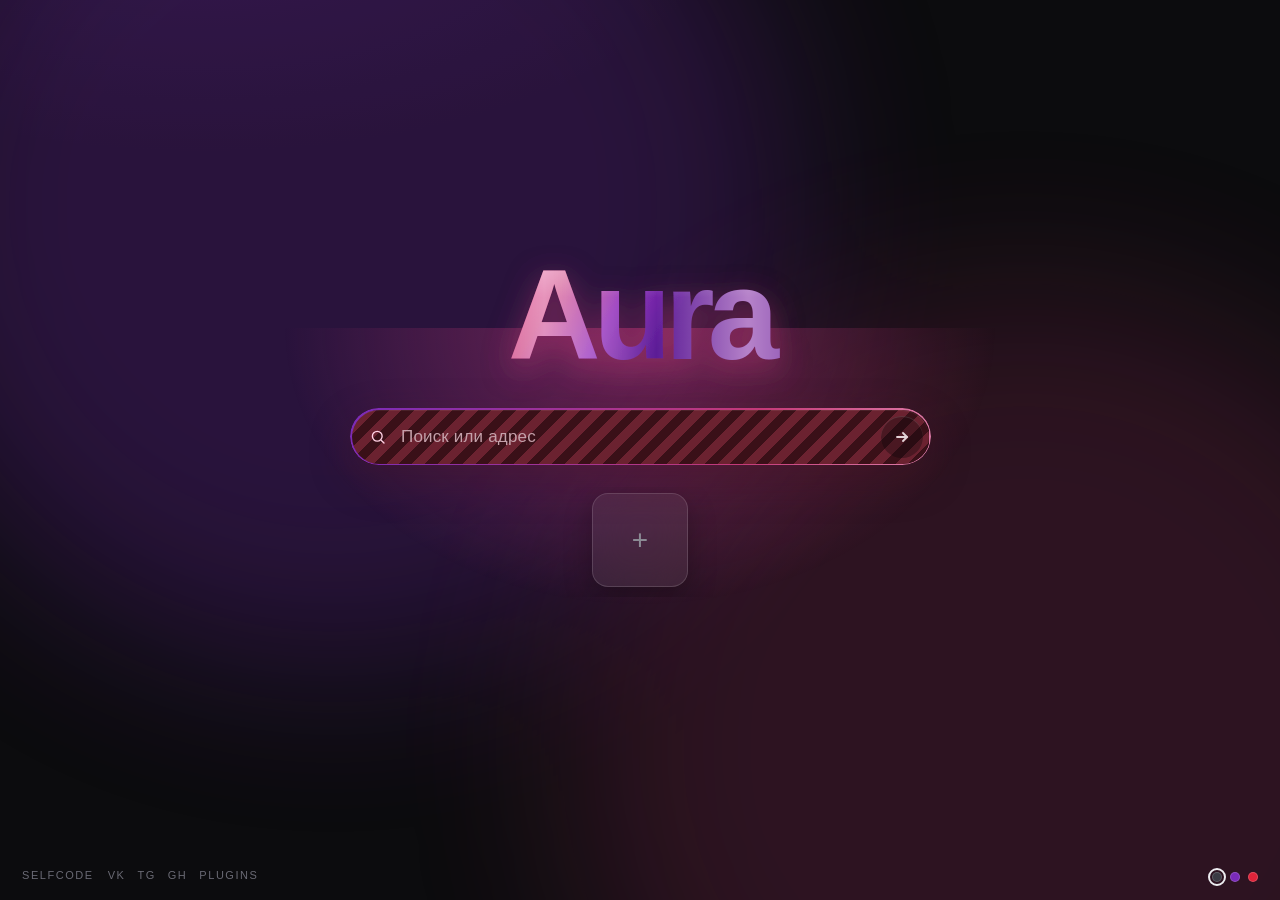
<file: welcome/index.html>
<!DOCTYPE html>
<html lang="ru">
<head>
  <meta charset="utf-8">
  <meta name="color-scheme" content="dark">
  <meta name="referrer" content="no-referrer">
  <meta http-equiv="Content-Security-Policy" content="default-src 'self'; script-src 'self'; style-src 'self'; img-src 'self' data: https:; connect-src 'none'; form-action https://duckduckgo.com; frame-ancestors 'none'; base-uri 'self'; object-src 'none'">
  <title>Aura</title>
  <link rel="stylesheet" href="welcome.css">
</head>
<body class="tab hud" data-scene="void" data-aurora="1" data-bg="0" data-bg-mode="cover">
  <div class="bg-photo" id="bg-photo" aria-hidden="true"></div>
  <div class="bg-aurora" aria-hidden="true"></div>
  <div class="hud-stage">
    <div class="brand">
      <h1 class="aura-word">
        <svg viewBox="0 0 560 180" width="560" height="180" role="img" aria-label="Aura">
          <defs>
            <linearGradient id="auraGrad" gradientUnits="userSpaceOnUse" x1="40" y1="20" x2="280" y2="160" spreadMethod="pad">
              <stop offset="0" stop-color="#ff8ab4"/>
              <stop offset="0.28" stop-color="#f04a86"/>
              <stop offset="0.55" stop-color="#c43a78"/>
              <stop offset="0.78" stop-color="#8a2bb8"/>
              <stop offset="1" stop-color="#5b1d96"/>
            </linearGradient>
            <linearGradient id="auraFlow" gradientUnits="userSpaceOnUse" x1="0" y1="0" x2="220" y2="0" spreadMethod="repeat">
              <stop offset="0" stop-color="#ffd0e4" stop-opacity="0"/>
              <stop offset="0.45" stop-color="#ffd0e4" stop-opacity="0.55"/>
              <stop offset="1" stop-color="#ffd0e4" stop-opacity="0"/>
              <animate attributeName="x1" values="-220;340" dur="4.2s" repeatCount="indefinite"/>
              <animate attributeName="x2" values="0;560" dur="4.2s" repeatCount="indefinite"/>
            </linearGradient>
            <linearGradient id="auraSheen" x1="0" y1="0" x2="0" y2="1">
              <stop offset="0" stop-color="#ffffff" stop-opacity="0.42"/>
              <stop offset="0.38" stop-color="#ffffff" stop-opacity="0"/>
            </linearGradient>
            <filter id="auraGlow" x="-25%" y="-30%" width="150%" height="180%">
              <feDropShadow dx="0" dy="10" stdDeviation="16" flood-color="#c43a78" flood-opacity="0.55"/>
            </filter>
          </defs>
          <text x="280" y="138" text-anchor="middle" font-size="138" font-weight="780" font-family="Segoe UI Variable Display, Segoe UI Variable, Segoe UI, sans-serif" fill="url(#auraGrad)" letter-spacing="-7.5" filter="url(#auraGlow)">Aura</text>
          <text class="aura-flow" x="280" y="138" text-anchor="middle" font-size="138" font-weight="780" font-family="Segoe UI Variable Display, Segoe UI Variable, Segoe UI, sans-serif" fill="url(#auraFlow)" letter-spacing="-7.5">Aura</text>
          <text x="280" y="138" text-anchor="middle" font-size="138" font-weight="780" font-family="Segoe UI Variable Display, Segoe UI Variable, Segoe UI, sans-serif" fill="url(#auraSheen)" letter-spacing="-7.5">Aura</text>
        </svg>
      </h1>
    </div>
    <form class="search" action="https://duckduckgo.com/" method="get" referrerpolicy="no-referrer">
      <span class="search-icon" aria-hidden="true">
        <svg viewBox="0 0 24 24" width="18" height="18" fill="none" stroke="currentColor" stroke-width="1.8" stroke-linecap="round" stroke-linejoin="round">
          <circle cx="11" cy="11" r="6.5"/>
          <path d="M16.2 16.2 20 20"/>
        </svg>
      </span>
      <input type="search" name="q" placeholder="Поиск или адрес" autofocus autocomplete="off" spellcheck="false" inputmode="search">
      <button type="submit" aria-label="Найти">
        <svg viewBox="0 0 16 16" width="16" height="16" fill="none" stroke="currentColor" stroke-width="1.8" stroke-linecap="round" stroke-linejoin="round">
          <path d="M3 8h10"/>
          <path d="m9 4 4 4-4 4"/>
        </svg>
      </button>
    </form>
    <div id="pins" class="pins" aria-label="Закреплённые сайты"></div>
  </div>
  <footer class="dev">
    <span>SelfCode</span>
    <nav>
      <a href="https://vk.com/selfcode_dev" rel="noreferrer noopener">VK</a>
      <a href="https://t.me/selfcode_dev" rel="noreferrer noopener">TG</a>
      <a href="https://github.com/SelfC0de" rel="noreferrer noopener">GH</a>
      <a href="plugins.html">Plugins</a>
    </nav>
  </footer>
  <div class="scenes" id="scenes" title="Сцена">
    <button type="button" data-scene="void" aria-label="Void"></button>
    <button type="button" data-scene="neon" aria-label="Neon"></button>
    <button type="button" data-scene="ember" aria-label="Ember"></button>
  </div>
  <div id="cmd" class="cmd" hidden>
    <button type="button" data-act="pin">Новый пин</button>
    <button type="button" data-act="reset-bg">Сбросить фон</button>
    <button type="button" data-act="settings">Настройки</button>
  </div>
  <div id="sheet" class="sheet" hidden>
    <div class="sheet-card">
      <header>
        <span>Стартовая</span>
        <button type="button" class="sheet-x" id="sheet-x" aria-label="Закрыть">×</button>
      </header>
      <label class="row">
        <span>Aurora-фон</span>
        <input type="checkbox" id="opt-aurora">
      </label>
      <div class="row col">
        <span>Сцена</span>
        <div class="seg" id="opt-scene">
          <button type="button" data-scene="void">Void</button>
          <button type="button" data-scene="neon">Neon</button>
          <button type="button" data-scene="ember">Ember</button>
        </div>
      </div>
      <div class="row col">
        <span>Своя картинка</span>
        <div class="bg-actions">
          <button type="button" id="opt-bg-pick">Выбрать файл</button>
          <button type="button" id="opt-bg-clear">Убрать</button>
        </div>
      </div>
      <div class="row col">
        <span>Как класть</span>
        <div class="seg" id="opt-bg-mode">
          <button type="button" data-mode="cover">Растянуть</button>
          <button type="button" data-mode="repeat">Замостить</button>
        </div>
      </div>
    </div>
  </div>
  <input id="bg-file" type="file" accept="image/*" hidden>
  <script src="welcome.js" defer></script>
</body>
</html>
</file>
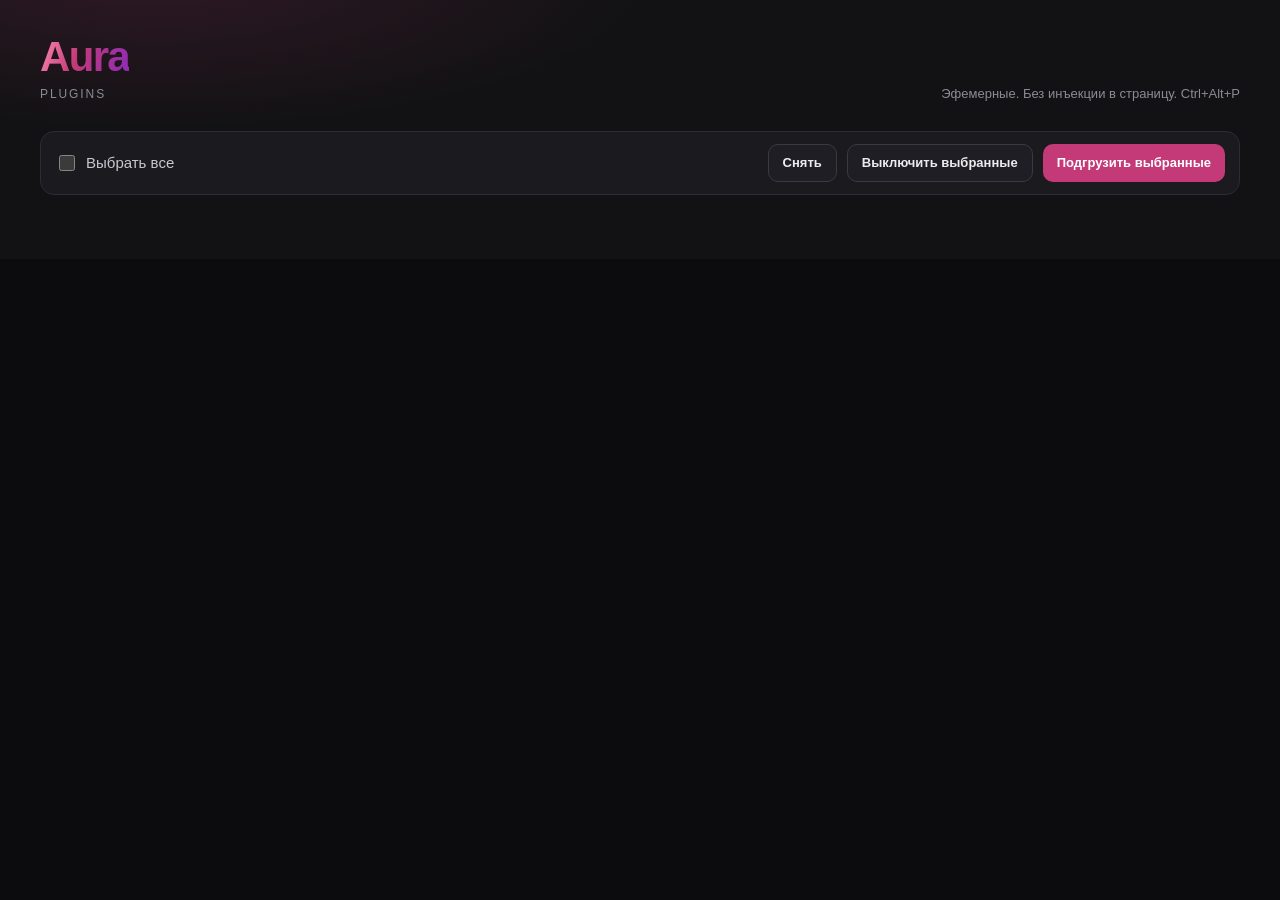
<file: welcome/plugins.html>
<!DOCTYPE html>
<html lang="ru">
<head>
  <meta charset="utf-8">
  <meta name="color-scheme" content="dark">
  <title>Aura plugins</title>
  <link rel="stylesheet" href="plugins.css">
</head>
<body>
  <header class="top">
    <div>
      <div class="word">Aura</div>
      <div class="sub">Plugins</div>
    </div>
    <div class="hint">Эфемерные. Без инъекции в страницу. Ctrl+Alt+P</div>
  </header>

  <section class="bar">
    <label class="all"><input type="checkbox" id="sel-all"> Выбрать все</label>
    <div class="spacer"></div>
    <button type="button" class="ghost" id="btn-none">Снять</button>
    <button type="button" class="ghost" id="btn-off">Выключить выбранные</button>
    <button type="button" class="pri" id="btn-load">Подгрузить выбранные</button>
  </section>

  <section id="list" class="list"></section>
  <p id="empty" class="empty" hidden>Нет плагинов в папке plugins\</p>

  <script src="plugins-page.js"></script>
</body>
</html>
</file>
<file: welcome/welcome.css>
:root {
  --bg: #0c0c0e;
  --card: #16161b;
  --line: #2c2c34;
  --text: #ececf0;
  --muted: #8b8b94;
  --accent: #c43a78;
  --violet: #7a2bb8;
  --red: #e0243a;
  --green: #3dff6a;
}
* { box-sizing: border-box; margin: 0; padding: 0; }
html, body {
  width: 100%;
  min-width: 100%;
  height: 100%;
  min-height: 100vh;
  margin: 0;
  background: var(--bg);
  color: var(--text);
  font: 15px/1.45 "Segoe UI Variable", "Segoe UI", sans-serif;
  -webkit-font-smoothing: antialiased;
}
body.tab {
  display: flex;
  flex-direction: column;
  align-items: center;
  justify-content: center;
  width: 100%;
  min-height: 100vh;
  padding: 48px 24px 120px;
  background:
    radial-gradient(1100px 520px at 18% -8%, rgba(122, 43, 184, .28), transparent 58%),
    radial-gradient(900px 480px at 92% 108%, rgba(224, 36, 58, .16), transparent 52%),
    var(--bg);
}
body.hud[data-scene="void"] {
  background:
    radial-gradient(900px 420px at 16% -10%, rgba(90, 40, 140, .18), transparent 58%),
    var(--bg);
}
body.hud[data-scene="neon"] {
  background:
    radial-gradient(1100px 520px at 18% -8%, rgba(122, 43, 184, .42), transparent 58%),
    radial-gradient(800px 460px at 92% 108%, rgba(0, 220, 255, .12), transparent 52%),
    var(--bg);
}
body.hud[data-scene="ember"] {
  background:
    radial-gradient(1000px 480px at 80% 110%, rgba(224, 36, 58, .32), transparent 55%),
    radial-gradient(700px 360px at 12% -6%, rgba(196, 58, 120, .22), transparent 50%),
    var(--bg);
}
.bg-photo,
.bg-aurora {
  position: fixed;
  inset: 0;
  pointer-events: none;
  z-index: 0;
}
.bg-photo {
  display: none;
  background-position: center;
}
body.hud[data-bg="1"] .bg-photo { display: block; }
body.hud[data-bg-mode="cover"] .bg-photo {
  background-size: cover;
  background-repeat: no-repeat;
}
body.hud[data-bg-mode="repeat"] .bg-photo {
  background-size: auto;
  background-repeat: repeat;
}
body.hud[data-bg="1"] .bg-photo::after {
  content: "";
  position: absolute;
  inset: 0;
  background: rgba(8, 8, 10, .46);
}
.bg-aurora { display: none; overflow: hidden; }
body.hud[data-aurora="1"] .bg-aurora { display: block; }
.bg-aurora::before,
.bg-aurora::after {
  content: "";
  position: absolute;
  width: 72vmax;
  height: 72vmax;
  border-radius: 50%;
  filter: blur(90px);
  opacity: .85;
  animation: aurora-drift 26s ease-in-out infinite;
}
.bg-aurora::before {
  top: -20vmax;
  left: -10vmax;
  background: rgba(122, 43, 184, .32);
}
.bg-aurora::after {
  right: -16vmax;
  bottom: -24vmax;
  background: rgba(196, 58, 120, .22);
  animation-delay: -9s;
}
body.hud[data-scene="neon"] .bg-aurora::before { background: rgba(160, 60, 255, .38); }
body.hud[data-scene="neon"] .bg-aurora::after { background: rgba(0, 210, 255, .18); }
body.hud[data-scene="ember"] .bg-aurora::before { background: rgba(224, 36, 58, .28); }
body.hud[data-scene="ember"] .bg-aurora::after { background: rgba(255, 140, 40, .16); }
@keyframes aurora-drift {
  0%, 100% { transform: translate(0, 0) scale(1); }
  50% { transform: translate(8%, -6%) scale(1.12); }
}
@media (prefers-reduced-motion: reduce) {
  .bg-aurora::before, .bg-aurora::after { animation: none; }
}
body.hud .hud-stage {
  position: relative;
  z-index: 1;
  width: min(760px, 100%);
  display: flex;
  flex-direction: column;
  align-items: center;
}
body.hud .brand {
  position: relative;
  margin-bottom: 10px;
}
body.hud .brand::after {
  content: "";
  position: absolute;
  left: 50%;
  top: 58%;
  width: 720px;
  height: 280px;
  transform: translateX(-50%);
  background: radial-gradient(ellipse at 50% 0%, rgba(196, 58, 120, .46), transparent 70%);
  pointer-events: none;
  z-index: 0;
}
body.hud .aura-word {
  display: block;
  margin: 0;
  font-size: 0;
  line-height: 0;
  background: none;
  color: inherit;
  filter: none;
}
body.hud .aura-word svg {
  display: block;
  width: min(520px, 88vw);
  height: auto;
  overflow: visible;
  position: relative;
  z-index: 1;
}
body.hud .aura-word svg .aura-flow {
  mix-blend-mode: screen;
}
@media (prefers-reduced-motion: reduce) {
  body.hud .aura-word animate { display: none; }
}
body.hud .search {
  position: relative;
  z-index: 1;
  isolation: isolate;
  max-width: 580px;
  margin-bottom: 22px;
  background-color: #4a1520;
  background-image: repeating-linear-gradient(
    135deg,
    #3a1018 0px,
    #3a1018 9px,
    #6b2230 9px,
    #6b2230 18px
  );
  border: 1px solid #2a0c12;
  box-shadow:
    inset 0 1px 0 rgba(255, 220, 230, .08),
    0 14px 40px rgba(74, 21, 32, .35);
}
body.hud .search::before {
  content: "";
  position: absolute;
  inset: -1.5px;
  border-radius: inherit;
  padding: 1.5px;
  background: linear-gradient(110deg, #7a2bb8, #c43a78, #ffd0e4, #e0243a, #7a2bb8);
  background-size: 280% 100%;
  pointer-events: none;
  opacity: 0;
  z-index: -1;
  -webkit-mask:
    linear-gradient(#000 0 0) content-box,
    linear-gradient(#000 0 0);
  -webkit-mask-composite: xor;
  mask:
    linear-gradient(#000 0 0) content-box,
    linear-gradient(#000 0 0);
  mask-composite: exclude;
  transition: opacity .18s ease;
}
body.hud .search:focus-within::before {
  opacity: 1;
  animation: search-run 2.4s linear infinite;
}
@keyframes search-run {
  0% { background-position: 0% 50%; }
  100% { background-position: 200% 50%; }
}
@media (prefers-reduced-motion: reduce) {
  body.hud .search:focus-within::before { animation: none; }
}
body.hud .pins {
  width: 100%;
  max-width: 720px;
  display: flex;
  flex-wrap: nowrap;
  justify-content: center;
  align-items: stretch;
  gap: 10px;
  overflow-x: auto;
  padding: 6px 4px 10px;
}
.pin-slot {
  position: relative;
  flex: 0 0 96px;
  width: 96px;
  min-height: 92px;
  border-radius: 16px;
  background: rgba(255, 255, 255, .07);
  border: 1px solid rgba(255, 255, 255, .14);
  box-shadow: 0 10px 28px rgba(0, 0, 0, .28);
  backdrop-filter: blur(18px);
  -webkit-backdrop-filter: blur(18px);
  overflow: visible;
}
.pin-slot.empty .pin-add,
.pin-slot.filled .pin-go {
  display: flex;
  flex-direction: column;
  align-items: center;
  justify-content: center;
  gap: 8px;
  width: 100%;
  height: 100%;
  min-height: 92px;
  border: 0;
  background: transparent;
  color: var(--muted);
  text-decoration: none;
  cursor: pointer;
}
.pin-add {
  font: 320 28px/1 "Segoe UI Variable", "Segoe UI", sans-serif;
  color: #6a6a74;
}
.pin-slot.empty:hover {
  border-color: rgba(196, 58, 120, .45);
}
.pin-slot.empty:hover .pin-add { color: var(--text); }
.pin-slot.filled:hover {
  border-color: var(--accent);
  transform: translateY(-1px);
}
.pin-ico {
  position: relative;
  width: 36px;
  height: 36px;
  border-radius: 12px;
  display: grid;
  place-items: center;
  background: rgba(255, 255, 255, .1);
  color: #fff;
  font: 650 14px/1 "Segoe UI Variable", "Segoe UI", sans-serif;
  overflow: hidden;
}
.pin-ico img {
  position: absolute;
  inset: 0;
  width: 100%;
  height: 100%;
  object-fit: cover;
  display: none;
}
.pin-ico.has-img img { display: block; }
.pin-ico.has-img .pin-glyph { display: none; }
.pin-title {
  max-width: 90%;
  color: var(--text);
  font-size: 12px;
  letter-spacing: .02em;
  white-space: nowrap;
  overflow: hidden;
  text-overflow: ellipsis;
}
.pin-del {
  position: absolute;
  top: 6px;
  right: 6px;
  z-index: 2;
  width: 24px;
  height: 24px;
  display: none;
  place-items: center;
  border: 0;
  border-radius: 8px;
  background: rgba(12, 12, 14, .82);
  color: #c8c8d0;
  cursor: pointer;
}
.pin-slot.filled:hover .pin-del { display: grid; }
.pin-del:hover { color: #fff; background: #e0243a; }
.pin-slot.editing {
  z-index: 6;
  flex: 0 0 228px;
  width: 228px;
  min-height: 92px;
  overflow: visible;
  background: #16161b;
  border-color: var(--accent);
}
#pins .pin-form {
  display: flex;
  flex-direction: column;
  gap: 8px;
  padding: 10px;
}
#pins .pin-form input {
  display: block;
  width: 100%;
  height: 34px;
  min-height: 34px;
  padding: 0 10px;
  border: 1px solid #3a3a44;
  border-radius: 8px;
  background: #121214;
  color: #ececf0;
  font: 400 13px/34px "Segoe UI Variable", "Segoe UI", sans-serif;
  outline: none;
  appearance: none;
  -moz-appearance: none;
}
#pins .pin-form input:focus { border-color: var(--accent); }
#pins .pin-form input.bad { border-color: #e0243a; }
#pins .pin-form .pin-actions {
  display: flex;
  align-items: center;
  gap: 8px;
}
#pins .pin-form .pin-save {
  flex: 1;
  height: 32px;
  border: 0;
  border-radius: 8px;
  background: linear-gradient(135deg, var(--violet), var(--accent));
  color: #fff;
  font: 650 12px/1 "Segoe UI Variable", "Segoe UI", sans-serif;
  letter-spacing: .06em;
  text-transform: uppercase;
  cursor: pointer;
}
#pins .pin-form .pin-close {
  flex: 0 0 32px;
  width: 32px;
  height: 32px;
  border: 1px solid #3a3a44;
  border-radius: 8px;
  background: #121214;
  color: #c8c8d0;
  font: 500 20px/32px "Segoe UI Variable", "Segoe UI", sans-serif;
  cursor: pointer;
}
#pins .pin-form .pin-close:hover {
  color: #fff;
  border-color: #e0243a;
  background: #2a1216;
}
body.hud .dev {
  position: fixed;
  left: 22px;
  bottom: 16px;
  display: flex;
  align-items: center;
  gap: 14px;
  color: #6a6a74;
  font-size: 11px;
  letter-spacing: .14em;
  text-transform: uppercase;
  z-index: 2;
}
.scenes {
  position: fixed;
  right: 22px;
  bottom: 18px;
  display: flex;
  gap: 8px;
  z-index: 2;
}
.scenes button {
  width: 10px;
  height: 10px;
  border-radius: 50%;
  border: 1px solid rgba(255,255,255,.18);
  background: #2a2a32;
  cursor: pointer;
  padding: 0;
}
.scenes button[data-scene="void"] { background: #3a3a44; }
.scenes button[data-scene="neon"] { background: #7a2bb8; }
.scenes button[data-scene="ember"] { background: #e0243a; }
.scenes button.on {
  outline: 2px solid #ececf0;
  outline-offset: 2px;
}
.cmd {
  position: fixed;
  z-index: 20;
  min-width: 188px;
  padding: 6px;
  background: #141418;
  border: 1px solid #3a3a44;
  border-radius: 12px;
  box-shadow: 0 16px 40px rgba(0,0,0,.55);
  display: flex;
  flex-direction: column;
}
.cmd[hidden] { display: none; }
.cmd button {
  height: 34px;
  border: 0;
  border-radius: 8px;
  background: transparent;
  color: var(--text);
  text-align: left;
  padding: 0 10px;
  font: 500 13px/1 "Segoe UI Variable", "Segoe UI", sans-serif;
  cursor: pointer;
}
.cmd button:hover { background: #1e1e24; }
.sheet {
  position: fixed;
  inset: 0;
  z-index: 30;
  display: grid;
  place-items: center;
  background: rgba(0,0,0,.45);
}
.sheet[hidden] { display: none; }
.sheet-card {
  width: min(380px, calc(100vw - 32px));
  padding: 16px 16px 18px;
  background: #141418;
  border: 1px solid #3a3a44;
  border-radius: 16px;
  box-shadow: 0 24px 70px rgba(0,0,0,.55);
}
.sheet-card header {
  display: flex;
  align-items: center;
  justify-content: space-between;
  margin-bottom: 14px;
  font: 650 14px/1 "Segoe UI Variable", "Segoe UI", sans-serif;
  letter-spacing: .06em;
  text-transform: uppercase;
  color: var(--muted);
}
.sheet-x {
  width: 28px;
  height: 28px;
  border: 0;
  border-radius: 8px;
  background: #1c1c22;
  color: var(--text);
  font: 500 18px/28px "Segoe UI", sans-serif;
  cursor: pointer;
}
.sheet .row {
  display: flex;
  align-items: center;
  justify-content: space-between;
  gap: 12px;
  margin: 10px 0;
  color: var(--text);
  font-size: 13px;
}
.sheet .row.col {
  flex-direction: column;
  align-items: stretch;
}
.sheet .row.col > span { color: var(--muted); font-size: 11px; letter-spacing: .08em; text-transform: uppercase; }
.sheet input[type="checkbox"] { accent-color: var(--accent); width: 16px; height: 16px; }
.seg, .bg-actions { display: flex; gap: 8px; }
.seg button, .bg-actions button {
  flex: 1;
  height: 32px;
  border: 1px solid #3a3a44;
  border-radius: 8px;
  background: #121214;
  color: var(--text);
  font: 500 12px/1 "Segoe UI Variable", "Segoe UI", sans-serif;
  cursor: pointer;
}
.seg button.on {
  border-color: var(--accent);
  background: rgba(196, 58, 120, .18);
}
body.hud .dev nav { display: flex; gap: 12px; }
body.hud .dev a {
  color: #6a6a74;
  text-decoration: none;
}
body.hud .dev a:hover { color: var(--text); }
body.hud .strip,
body.hud .orb { display: none; }
body.window {
  display: grid;
  place-items: center;
  min-height: 100%;
  background: #070708;
}
.shell {
  width: min(720px, 100%);
}
.window-frame {
  width: min(440px, calc(100% - 32px));
  background: var(--card);
  border: 1px solid var(--line);
  border-radius: 16px;
  box-shadow: 0 24px 80px rgba(0,0,0,.55);
  overflow: hidden;
}
.caption {
  display: flex;
  align-items: center;
  gap: 8px;
  padding: 12px 14px;
  border-bottom: 1px solid var(--line);
  background: #121214;
}
.dot { width: 12px; height: 12px; border-radius: 50%; }
.dot.r { background: #ff5f57; }
.dot.y { background: #febc2e; }
.dot.g { background: #28c840; }
.caption span { color: var(--muted); font-size: 12px; margin-left: 6px; }
.logo {
  width: 88px;
  height: 88px;
  object-fit: contain;
  filter: drop-shadow(0 8px 24px rgba(196, 58, 120, .35));
}
.brand {
  display: flex;
  flex-direction: column;
  align-items: center;
  gap: 10px;
  margin-bottom: 28px;
}
body.window h1 {
  font-size: 42px;
  font-weight: 650;
  letter-spacing: -0.04em;
  background: linear-gradient(90deg, var(--violet), var(--accent) 50%, var(--red));
  -webkit-background-clip: text;
  background-clip: text;
  color: transparent;
}
.by {
  color: var(--muted);
  font-size: 13px;
  letter-spacing: .08em;
  text-transform: uppercase;
}
.search {
  display: flex;
  align-items: center;
  gap: 4px;
  width: 100%;
  height: 56px;
  margin: 0 auto 32px;
  padding: 6px 6px 6px 18px;
  background-color: #4a1520;
  background-image: repeating-linear-gradient(
    135deg,
    #3a1018 0px,
    #3a1018 9px,
    #6b2230 9px,
    #6b2230 18px
  );
  border: 1px solid #2a0c12;
  border-radius: 999px;
  box-shadow:
    inset 0 1px 0 rgba(255, 220, 230, .08),
    0 14px 40px rgba(74, 21, 32, .35);
  transition: border-color .18s ease, box-shadow .18s ease;
}
.search:hover {
  border-color: #7a2434;
}
.search:focus-within {
  border-color: #7a2434;
  box-shadow:
    inset 0 1px 0 rgba(255, 220, 230, .1),
    0 0 0 2px rgba(122, 36, 52, .4),
    0 14px 40px rgba(74, 21, 32, .4);
}
.search-icon {
  display: flex;
  align-items: center;
  justify-content: center;
  flex: 0 0 18px;
  color: #e8d0d6;
  pointer-events: none;
  transition: color .18s ease;
}
.search:focus-within .search-icon {
  color: #ffd0e4;
}
.search input {
  flex: 1;
  min-width: 0;
  height: 100%;
  border: 0;
  outline: 0;
  background: transparent;
  color: #f4e9ec;
  padding: 0 12px 0 10px;
  font: 400 17px/1.2 "Segoe UI Variable", "Segoe UI", sans-serif;
  letter-spacing: 0.01em;
  appearance: none;
  -moz-appearance: none;
}
.search input::placeholder {
  color: #c4a0aa;
  font-weight: 400;
}
.search input::-webkit-search-decoration,
.search input::-webkit-search-cancel-button,
.search input::-webkit-search-results-button {
  display: none;
}
.search button {
  display: inline-flex;
  align-items: center;
  justify-content: center;
  gap: 0;
  width: 42px;
  height: 42px;
  padding: 0;
  border: 0;
  border-radius: 50%;
  background: rgba(12, 8, 10, .35);
  color: #f4e9ec;
  font: 650 13px/1 "Segoe UI Variable", "Segoe UI", sans-serif;
  cursor: pointer;
  box-shadow: inset 0 1px 0 rgba(255,255,255,.12);
  transition: transform .15s ease, filter .15s ease, background .15s ease;
}
.search button:hover {
  filter: brightness(1.08);
  transform: translateY(-1px);
  box-shadow:
    inset 0 1px 0 rgba(255,255,255,.28),
    0 10px 22px rgba(196, 58, 120, .48);
}
.search button:active {
  transform: translateY(0);
  filter: brightness(.96);
}
.search button svg {
  opacity: .9;
}
.cards {
  display: grid;
  grid-template-columns: repeat(3, 1fr);
  gap: 12px;
}
a.card {
  display: flex;
  flex-direction: column;
  gap: 6px;
  padding: 16px;
  text-decoration: none;
  color: var(--text);
  background: var(--card);
  border: 1px solid var(--line);
  border-radius: 12px;
  transition: border-color .15s, transform .15s;
}
a.card:hover {
  border-color: var(--accent);
  transform: translateY(-2px);
}
.card b { font-size: 14px; }
.card span { color: var(--muted); font-size: 12px; }
.inner { padding: 28px 24px 24px; text-align: center; }
.inner .logo { width: 72px; height: 72px; }
.inner h1 { font-size: 32px; }
.inner p { color: var(--muted); margin: 12px 0 20px; font-size: 14px; }
.links { display: flex; flex-direction: column; gap: 8px; }
.links a {
  display: block;
  padding: 12px;
  border-radius: 10px;
  border: 1px solid var(--line);
  color: var(--text);
  text-decoration: none;
  background: #1a1a1f;
  font-size: 14px;
}
.links a:hover { border-color: var(--accent); }
.go {
  margin-top: 16px;
  width: 100%;
  border: 0;
  border-radius: 10px;
  padding: 12px;
  cursor: pointer;
  color: #fff;
  font: 650 14px "Segoe UI", sans-serif;
  background: linear-gradient(90deg, var(--violet), var(--accent));
}
.foot {
  margin-top: 28px;
  color: var(--muted);
  font-size: 12px;
  text-align: center;
}
@media (max-width: 640px) {
  .cards { grid-template-columns: 1fr; }
  h1 { font-size: 32px; }
  .search { height: 52px; padding-left: 14px; }
  .search button span { display: none; }
  .search button { width: 44px; padding: 0; }
  .search button svg { width: 16px; height: 16px; }
}
</file>
<file: welcome/plugins.css>
* { box-sizing: border-box; }
html, body {
  margin: 0;
  min-height: 100%;
  background: #0c0c0e;
  color: #ececf0;
  font: 15px/1.4 "Segoe UI Variable", "Segoe UI", sans-serif;
}
body {
  padding: 36px 40px 48px;
  background:
    radial-gradient(900px 280px at 12% -10%, rgba(196, 58, 120, .16), transparent 55%),
    #121214;
}
.top { display: flex; align-items: flex-end; justify-content: space-between; gap: 24px; margin-bottom: 28px; }
.word {
  font: 700 42px/1 "Segoe UI Variable Display", "Segoe UI", sans-serif;
  letter-spacing: -.04em;
  background: linear-gradient(110deg, #ff8ab4, #c43a78 42%, #8a2bb8);
  -webkit-background-clip: text;
  background-clip: text;
  color: transparent;
}
.sub { letter-spacing: .16em; text-transform: uppercase; font-size: 12px; color: #8b8b94; margin-top: 8px; }
.hint { color: #8b8b94; font-size: 13px; }
.bar {
  display: flex; align-items: center; gap: 10px; flex-wrap: wrap;
  padding: 12px 14px;
  background: #1a1a1f;
  border: 1px solid #2c2c34;
  border-radius: 14px;
  margin-bottom: 16px;
}
.all { display: flex; align-items: center; gap: 8px; color: #c8c8d0; cursor: pointer; }
.spacer { flex: 1; }
button {
  height: 38px; padding: 0 14px; border: 0; border-radius: 10px;
  font: 650 13px/1 "Segoe UI Variable", "Segoe UI", sans-serif; cursor: pointer;
}
.pri { background: #c43a78; color: #fff; }
.ghost { background: #1e1e24; color: #ececf0; border: 1px solid #3a3a44; }
.list { display: flex; flex-direction: column; gap: 8px; }
.row {
  display: grid;
  grid-template-columns: 28px 1fr auto auto;
  gap: 14px;
  align-items: center;
  padding: 16px 18px;
  background: #1a1a1f;
  border: 1px solid #2c2c34;
  border-radius: 14px;
}
.row.on { border-color: #6b2230; }
.name { font-weight: 650; font-size: 16px; }
.meta { color: #8b8b94; font-size: 12px; margin-top: 4px; }
.sw {
  width: 46px; height: 26px; border-radius: 999px; border: 0; padding: 3px; background: #2c2c34;
}
.sw i {
  display: block; width: 20px; height: 20px; border-radius: 50%; background: #8b8b94;
  transform: translateX(0); transition: transform .15s ease, background .15s ease;
}
.sw[aria-pressed="true"] { background: #c43a78; }
.sw[aria-pressed="true"] i { background: #fff; transform: translateX(20px); }
.run {
  height: 32px; padding: 0 12px; background: #141418; color: #ececf0; border: 1px solid #3a3a44; border-radius: 8px;
}
.empty { color: #8b8b94; padding: 40px 8px; }
input[type="checkbox"] { width: 16px; height: 16px; accent-color: #c43a78; }
</file>
